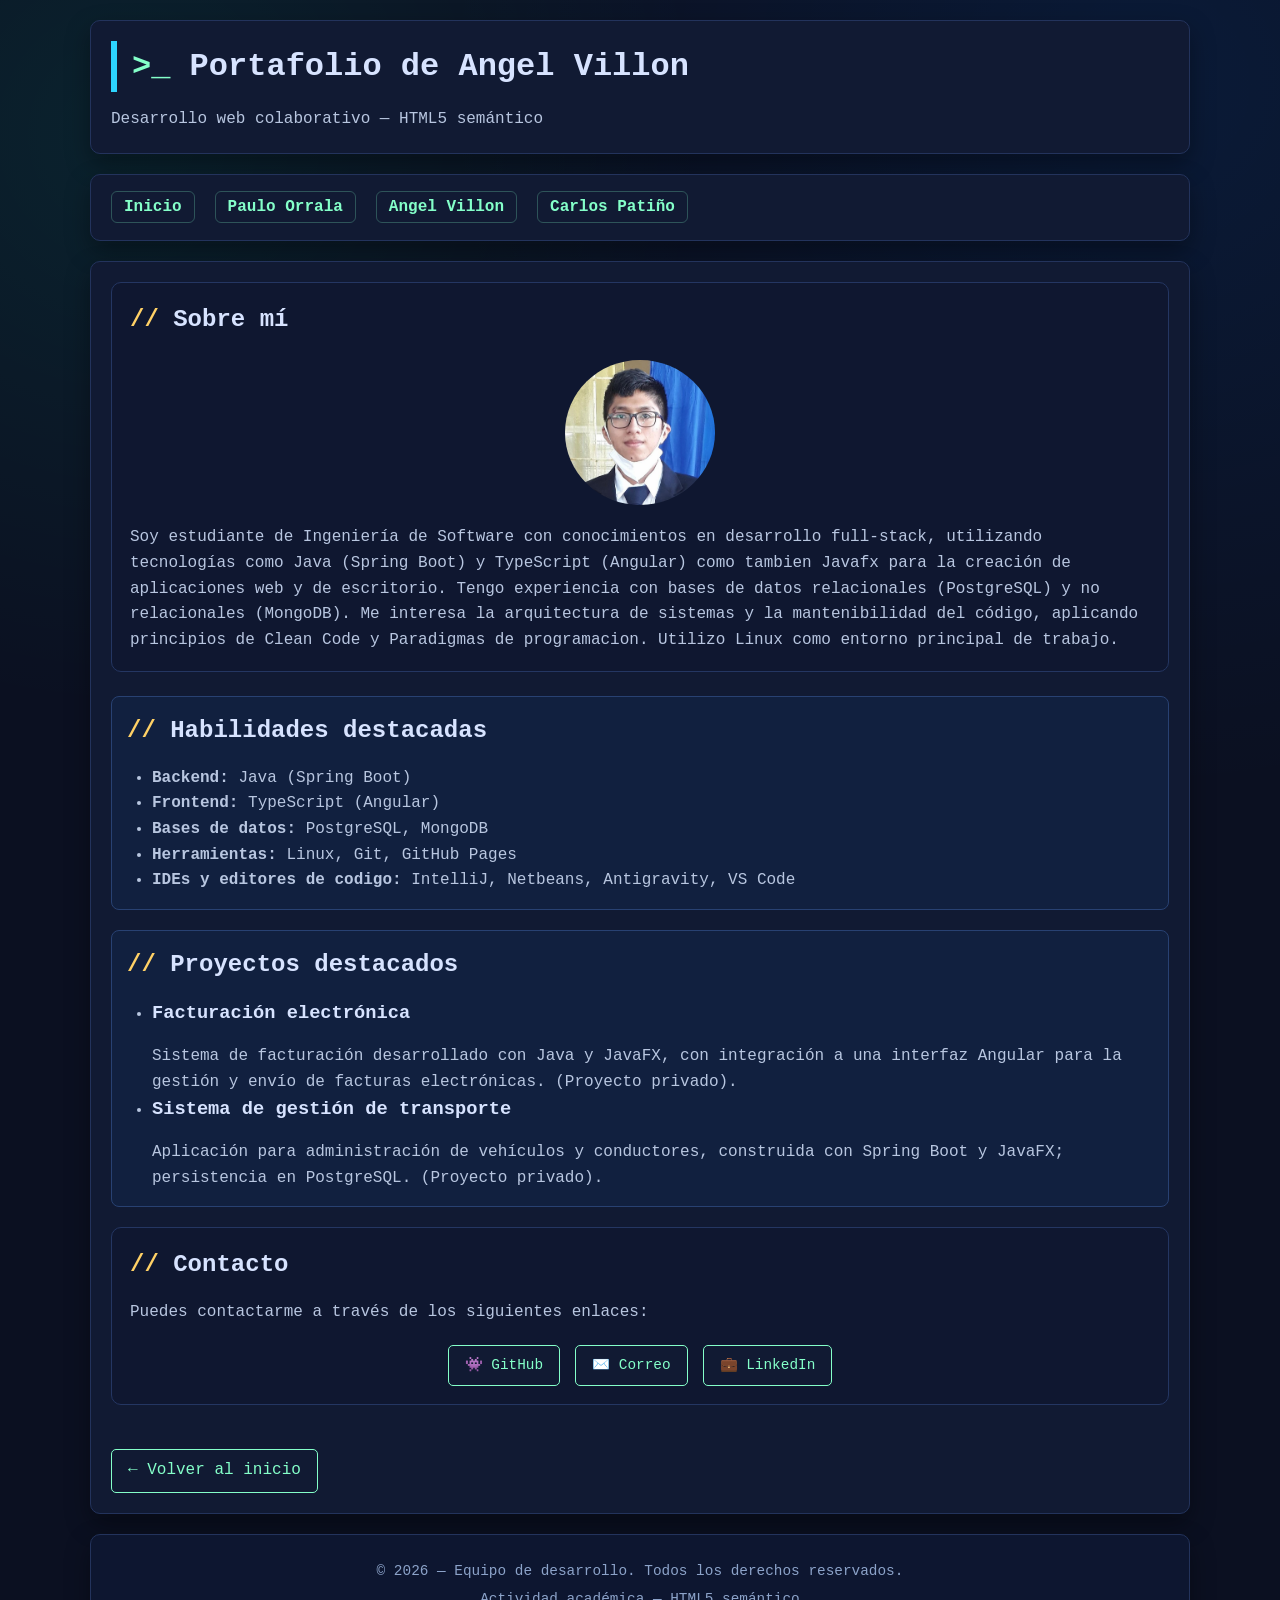
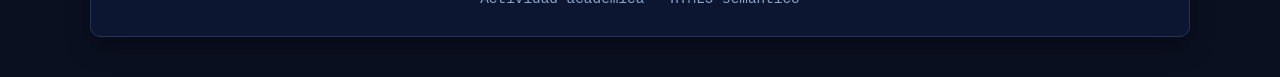
<file: portfolios/angel/angel-index.html>
<!DOCTYPE html>
<html lang="es">
<head>
    <meta charset="utf-8">
    <meta name="viewport" content="width=device-width, initial-scale=1">
    <meta name="description" content="Portafolio de Angel Villon — desarrollador web y proyectos destacados">
    <title>Portafolio de Angel Villon</title>
    <link rel="stylesheet" href="../../css/estilo.css">
</head>
<body>

    <header>
        <h1>Portafolio de Angel Villon</h1>
        <p>Desarrollo web colaborativo — HTML5 semántico</p>
    
    </header>
    <nav aria-label="Menú principal">
        <ul>
            <li><a href="../../index.html">Inicio</a></li>
            <li><a href="../paulo/paulo-index.html">Paulo Orrala</a></li>
            <li><a href="angel-index.html">Angel Villon</a></li>
            <li><a href="../carlos/carlos-index.html">Carlos Patiño</a></li>
        </ul>
    </nav>

    <main id="main">
        <section class="perfil-principal">
            <h2>Sobre mí</h2>
            <img src="../../images/angel-index.jpg"
                    alt="Foto de perfil de Angel Villon"
                    class="perfil-img"
                    loading="lazy">
            <p>
                Soy estudiante de Ingeniería de Software con conocimientos en desarrollo full-stack,
                utilizando tecnologías como Java (Spring Boot) y TypeScript (Angular) como tambien Javafx para la creación
                de aplicaciones web y de escritorio. Tengo experiencia con bases de datos relacionales (PostgreSQL) y
                no relacionales (MongoDB). Me interesa la arquitectura de sistemas y la mantenibilidad del código, aplicando principios de Clean Code y Paradigmas de programacion.
                Utilizo Linux como entorno principal de trabajo.
            </p>
        </section>

        <section class="seccion-detalles">
            <h2>Habilidades destacadas</h2>
            <ul class="habilidades-lista">
                <li class="habilidad-item"><strong>Backend:</strong> Java (Spring Boot)</li>
                <li class="habilidad-item"><strong>Frontend:</strong> TypeScript (Angular)</li>
                <li class="habilidad-item"><strong>Bases de datos:</strong> PostgreSQL, MongoDB</li>
                <li class="habilidad-item"><strong>Herramientas:</strong> Linux, Git, GitHub Pages</li>
                <li class="habilidad-item"><strong>IDEs y editores de codigo:</strong> IntelliJ, Netbeans, Antigravity, VS Code </li>
            </ul>
        </section>

        <section class="seccion-detalles">
            <h2>Proyectos destacados</h2>
            <ul class="proyectos-lista">
                <li class="proyecto-item">
                    <h3>Facturación electrónica</h3>
                    <p>
                        Sistema de facturación desarrollado con Java y JavaFX, con integración a una
                        interfaz Angular para la gestión y envío de facturas electrónicas. (Proyecto privado).
                    </p>
                </li>
                <li class="proyecto-item">
                    <h3>Sistema de gestión de transporte</h3>
                    <p>
                        Aplicación para administración de vehículos y conductores, construida con
                        Spring Boot y JavaFX; persistencia en PostgreSQL. (Proyecto privado).
                    </p>
                </li>
            </ul>
        </section>

        <section class="contacto">
            <h2>Contacto</h2>
            <p>Puedes contactarme a través de los siguientes enlaces:</p>
            <div class="enlaces-contacto">
                <a href="https://github.com/angelcontres" target="_blank" rel="noopener noreferrer" class="boton-contacto">👾 GitHub</a></li>
                <a href="mailto:angelvilloon853@gmail.com" class="boton-contacto">✉️ Correo</a></li>
                <a href="https://www.linkedin.com/in/angel-villon-92b563326/" target="_blank" rel="noopener noreferrer" class="boton-contacto">💼 LinkedIn</a></li>
            </div>
        </section>
    <a class="boton-volver" onclick="window.location.href='../../index.html'">← Volver al inicio</a>

    </main>

    <footer>
        <p>&copy; 2026 — Equipo de desarrollo. Todos los derechos reservados.</p>
        <p>Actividad académica — HTML5 semántico</p>
    </footer>
</body>
</html>
</file>
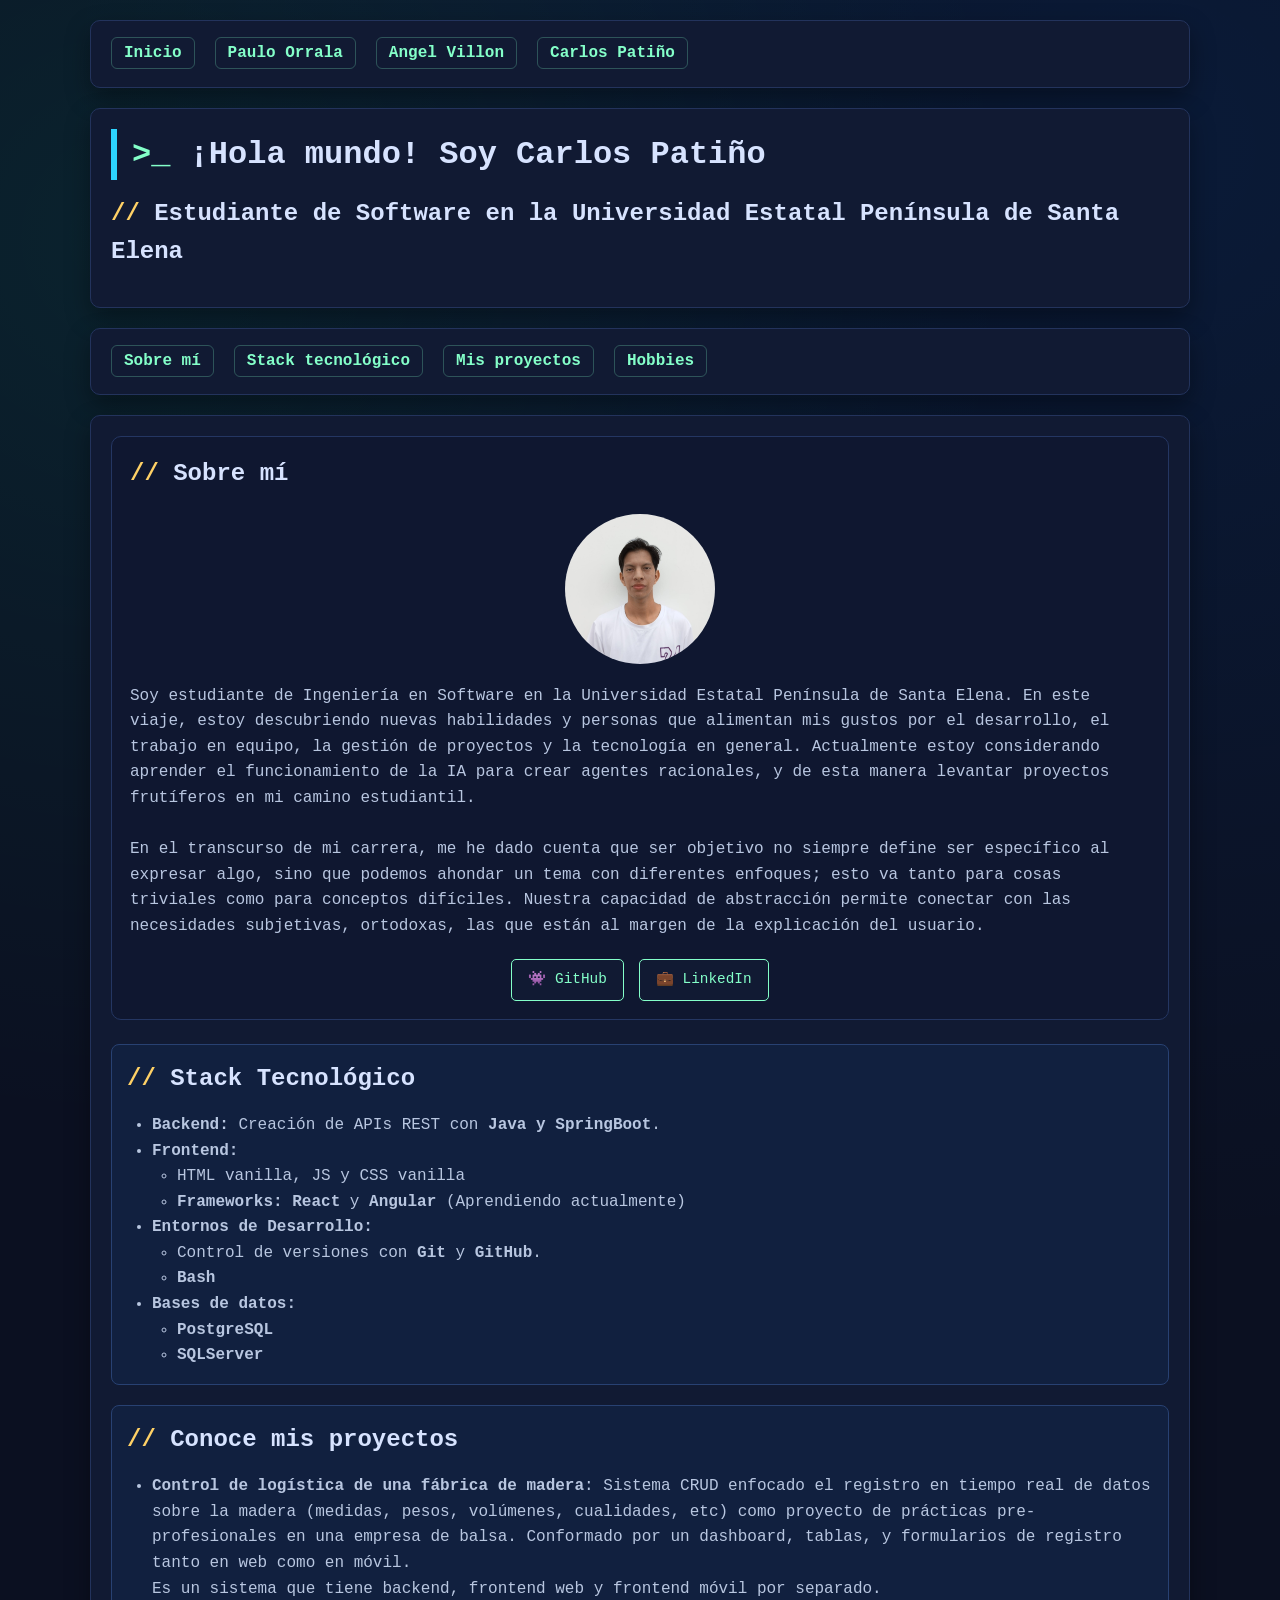
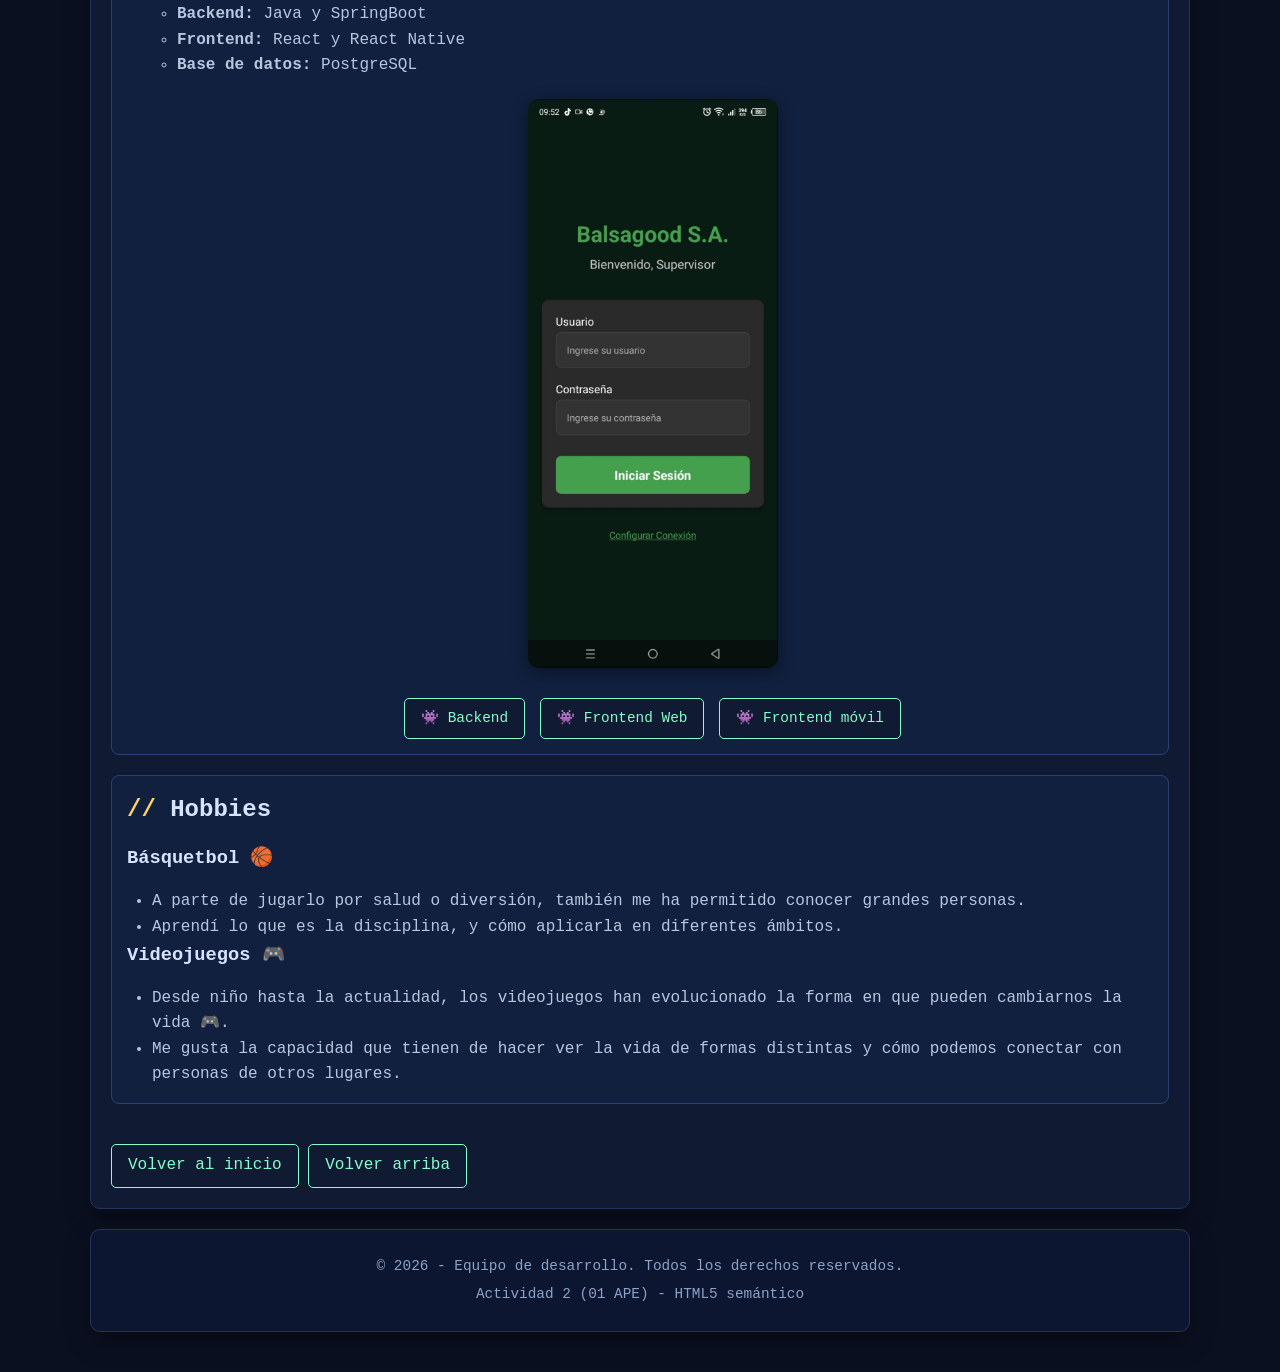
<file: portfolios/carlos/carlos-index.html>
<!doctype html>
<html lang="en">

<head>
   <meta charset="UTF-8" />
   <meta name="viewport" content="width=device-width, initial-scale=1.0" />
   <link rel="stylesheet" href="/../css/estilo.css">
   <!-- <link rel="stylesheet" href="./carlos-css/styles.css"> -->
   <title>Carlos's Portfolio</title>
</head>

<body>
   <nav>
      <ul>
        <li><a href="../../index.html">Inicio</a></li>
        <li><a href="../paulo/paulo-index.html">Paulo Orrala</a></li>
        <li><a href="../angel/angel-index.html">Angel Villon</a></li>
        <li><a href="../carlos/carlos-index.html">Carlos Patiño</a></li>
      </ul>
    </nav>
   <header>
      <h1>¡Hola mundo! Soy Carlos Patiño</h1>
      <h2>Estudiante de Software en la Universidad Estatal Península de Santa Elena</h2>
            
   </header>
   <nav class="cmd-nav">
      <ul>
         <li><a href="#sobre-mi">Sobre mí</a></li>
         <li><a href="#habilidades">Stack tecnológico</a></li>
         <li><a href="#proyectos">Mis proyectos</a></li>
         <li><a href="#hobbies">Hobbies</a></li>
      </ul>
   </nav>
   <main>
      <section id="sobre-mi" class="perfil-principal">
         <h2>Sobre mí</h2>
         <a
            href="https://github.com/carlosfernandev"
            target="_blank"
            title="Visitar mi GitHub"
         >
         <img
            src="../../images/carlos-index.jpeg"
            alt="Foto de perfil de Carlos Patiño"
            class="perfil-img"
         />
         </a>
         
         <p>
            Soy estudiante de Ingeniería en Software en la Universidad Estatal Península de Santa Elena. En este viaje,
            estoy descubriendo nuevas habilidades y personas que alimentan mis gustos por el desarrollo, el trabajo en equipo, la gestión de proyectos y la tecnología en general.
            Actualmente estoy considerando aprender el funcionamiento de la IA para crear agentes racionales, y de esta manera levantar proyectos frutíferos en mi camino estudiantil.
         <br><br>
            En el transcurso de mi carrera, me he dado cuenta que ser objetivo no siempre define ser específico al expresar algo, sino que podemos ahondar un tema con diferentes enfoques;
            esto va tanto para cosas triviales como para conceptos difíciles.
         
            Nuestra capacidad de abstracción permite conectar con las necesidades subjetivas, ortodoxas, las que están al margen de la explicación del usuario.
         </p>

         <div class="enlaces-contacto">
          <a
            href="https://github.com/carlosfernandev"
            target="_blank"
            class="boton-contacto"
            >👾 GitHub</a
          >
          <a
            href="https://www.linkedin.com/in/carlos-fernando-pati%C3%B1o-garc%C3%ADa-570a6b3b2/"
            target="_blank"
            class="boton-contacto"
            >💼 LinkedIn</a
          >
        </div>

      </section>
      <section id="habilidades" class="seccion-detalles">
        <h2>Stack Tecnológico</h2>
        <ul>
          <li>
            <strong>Backend:</strong> Creación de APIs REST con
            <strong>Java y SpringBoot</strong>.
          </li>
          
          <li>
            <strong>Frontend:</strong> 
            
            <ul>
               <li>HTML vanilla, JS y CSS vanilla</li>
               <li> <strong>Frameworks:</strong> <strong>React</strong> y <strong>Angular</strong> (Aprendiendo actualmente)</li> 
               
            </ul>
            
          </li>
          <li>
            <strong>Entornos de Desarrollo:</strong>
            <ul>
               <li>Control de versiones con <strong>Git</strong> y <strong>GitHub</strong>.</li>
               <li> <strong>Bash</strong></li>
            </ul>
          </li>
          <li>
            <Strong>Bases de datos:</Strong>
            <ul>
               <li> <strong>PostgreSQL</strong></li>
               <li> <strong>SQLServer</strong></li>
            </ul>
          </li>
        </ul>
      </section>
      <section id="proyectos" class="seccion-detalles">
         <h2>Conoce mis proyectos</h2>
         <ul>
            <li>
               <strong>Control de logística de una fábrica de madera</strong>: Sistema CRUD enfocado el registro en tiempo real de datos sobre la madera (medidas, pesos, volúmenes, cualidades, etc) como proyecto de prácticas pre-profesionales en una empresa de balsa. Conformado por un dashboard, tablas, y formularios de registro tanto en web como en móvil.
               <br>
               Es un sistema que tiene backend, frontend web y frontend móvil por separado.
            </li>
            <ul>
               <li> <strong>Backend:</strong> Java y SpringBoot</li>
               <li> <strong>Frontend:</strong> React y React Native</li>
               <li> <strong>Base de datos:</strong> PostgreSQL</li>
            </ul>
            <div style="text-align: center; margin: 20px 0;">
               <img src="../../assets/img/img-front-movil.png" alt="Evidencia Frontend Móvil" style="max-width: 250px; border-radius: 10px; box-shadow: 0 4px 15px rgba(0,0,0,0.4);">
            </div>
            <div class="enlaces-contacto">
              <a
                href="https://github.com/carlosfernandev/balsagood-app"
                target="_blank"
                class="boton-contacto"
                >👾 Backend</a
              >
              <a
                href="https://github.com/carlosfernandev/balsagood-dashboard"
                target="_blank"
                class="boton-contacto"
                >👾 Frontend Web</a
              >
              <a
                href="https://github.com/carlosfernandev/balsagood-front-app"
                target="_blank"
                class="boton-contacto"
                >👾 Frontend móvil</a
              >
            </div>
         </ul>
         <!-- <a href="carlos-proyectos.html" class="btn-proyectos">Mis proyectos</a> -->
      </section>
      <section id="hobbies" class="seccion-detalles">
         <h2>Hobbies</h2>
         <h3>Básquetbol 🏀</h3>
         <ul>
          <li>
            A parte de jugarlo por salud o diversión, también me ha permitido conocer grandes personas.
          </li>
          <li>
            Aprendí lo que es la disciplina, y cómo aplicarla en diferentes ámbitos.
          </li>
         </ul>
         <h3>Videojuegos 🎮</h3>
         <ul>
          <li>
            Desde niño hasta la actualidad, los videojuegos han evolucionado la forma en que pueden cambiarnos la vida 🎮.
          </li>
          <li>
            Me gusta la capacidad que tienen de hacer ver la vida de formas distintas y cómo podemos conectar con personas de otros lugares.
          </li>
         </ul>
      </section>
      <a href="../../index.html" class="boton-volver">Volver al inicio</a>
      <a href="#" class="boton-volver">Volver arriba</a>
   </main>
   <footer>
      <p>&copy; 2026 - Equipo de desarrollo. Todos los derechos reservados.</p>
      <p>Actividad 2 (01 APE) - HTML5 semántico</p>
   </footer>
</body>

</html>
</file>
<file: css/estilo.css>
* {
  margin: 0;
  padding: 0;
  box-sizing: border-box;
}

body {
  font-family:
    "Fira Code", "Cascadia Code", "Consolas", "Courier New", monospace;
  line-height: 1.6;
  background:
    radial-gradient(circle at 10% 8%, rgba(0, 255, 198, 0.08), transparent 30%),
    radial-gradient(circle at 90% 5%, rgba(0, 119, 255, 0.1), transparent 36%),
    #0b1021;
  color: #b8c6e0;
  padding: 20px;
}

header,
nav,
main,
footer {
  max-width: 1100px;
  margin: 0 auto;
  background: #111a33;
  border: 1px solid #23335c;
  padding: 20px;
  margin-bottom: 20px;
  border-radius: 10px;
  box-shadow: 0 10px 24px rgba(0, 0, 0, 0.35);
}

nav ul {
  list-style: none;
  display: flex;
  gap: 20px;
  flex-wrap: wrap;
}

nav a {
  text-decoration: none;
  color: #84ffc9;
  font-weight: bold;
  padding: 6px 12px;
  border: 1px solid rgba(132, 255, 201, 0.25);
  border-radius: 6px;
  transition: 0.25s ease;
}

nav a:hover {
  background-color: rgba(132, 255, 201, 0.12);
  border-color: #84ffc9;
  color: #d2ffef;
}

section {
  margin-bottom: 24px;
  background: #0f1730;
  border: 1px solid #243662;
  border-radius: 10px;
  padding: 18px;
}

.integrantes-grid {
  list-style: none;
  display: grid;
  grid-template-columns: repeat(auto-fit, minmax(240px, 1fr));
  gap: 18px;
  margin-top: 10px;
}

.integrante-card {
  background: linear-gradient(170deg, #0d1834 0%, #101e3e 100%);
  border: 1px solid #2d4274;
  border-left: 4px solid #2dd4ff;
  border-radius: 10px;
  padding: 18px;
  box-shadow: 0 8px 22px rgba(0, 0, 0, 0.28);
  transition:
    transform 0.25s ease,
    box-shadow 0.25s ease;
}

.integrante-card:hover {
  transform: translateY(-5px);
  box-shadow: 0 12px 26px rgba(0, 0, 0, 0.4);
}

.integrante-tag {
  display: inline-block;
  margin-bottom: 8px;
  color: #ffd166;
  font-size: 0.82rem;
  letter-spacing: 0.8px;
}

.integrante-card h3 {
  margin-bottom: 8px;
  font-size: 1.1rem;
  color: #7ec8ff;
}

.integrante-card p {
  margin: 0 0 12px;
  color: #9fb3d8;
}

.integrante-link {
  display: inline-block;
  text-decoration: none;
  color: #84ffc9;
  border: 1px solid #84ffc9;
  border-radius: 6px;
  padding: 6px 12px;
  font-size: 0.85rem;
  transition:
    background-color 0.2s ease,
    color 0.2s ease;
}

.integrante-link:hover {
  background: #84ffc9;
  color: #0d1630;
}

h1,
h2,
h3 {
  color: #d7e3ff;
  margin-bottom: 15px;
}

h1 {
  border-left: 6px solid #2dd4ff;
  padding-left: 15px;
}

h1::before {
  content: ">_ ";
  color: #84ffc9;
}

h2::before {
  content: "// ";
  color: #ffd166;
}

.lista-integrantes {
  list-style: none;
  display: flex;
  flex-wrap: wrap;
  gap: 15px;
}

.lista-integrantes li {
  background: #162446;
  border: 1px solid #2a4275;
  padding: 10px 20px;
  border-radius: 30px;
}

.lista-integrantes a {
  text-decoration: none;
  color: #9ecbff;
  font-weight: bold;
}

.lista-integrantes a:hover {
  color: #84ffc9;
}

footer {
  text-align: center;
  font-size: 0.9em;
  background: #0d1630;
  color: #8ca3c9;
}

footer p {
  margin: 5px 0;
}

.perfil-img {
  max-width: 150px;
  border-radius: 50%;
  display: block;
  margin: 20px auto;
  transition:
    transform 0.3s ease,
    box-shadow 0.3s ease;
  background-color: rgb(255, 255, 255);
}
.perfil-img:hover {
  transform: scale(1.05);
  box-shadow: 0 0 20px rgba(45, 212, 255, 0.5);
}

.seccion-detalles {
  background: #11203f;
  border: 1px solid #284172;
  padding: 15px;
  border-radius: 8px;
  margin: 20px 0;
}

.seccion-detalles ul {
  margin-left: 25px;
}

.boton-volver {
  display: inline-block;
  background: transparent;
  color: #84ffc9;
  border: 1px solid #84ffc9;
  padding: 8px 16px;
  text-decoration: none;
  border-radius: 5px;
  margin-top: 20px;
}

.boton-volver:hover {
  background: #84ffc9;
  color: #0b1021;
}


.enlaces-contacto {
  display: flex;
  gap: 15px;
  margin-top: 20px;
  flex-wrap: wrap;
  justify-content: center;
}

.boton-contacto {
  display: inline-block;
  background: #111a33;
  color: #84ffc9;
  border: 1px solid #84ffc9;
  padding: 8px 16px;
  text-decoration: none;
  border-radius: 5px;
  font-size: 0.9rem;
  transition: all 0.3s ease;
}

.boton-contacto:hover {
  background: #84ffc9;
  color: #0b1021;
  transform: translateY(-2px);
  box-shadow: 0 4px 12px rgba(132, 255, 201, 0.3);
}
/* Estilos para el tablero de GitHub */
.github-contribuciones {
  text-align: center;
}

.contenedor-chart {
  background: #0d1630; 
  border: 1px solid #243662;
  border-radius: 8px;
  padding: 15px;
  margin-top: 15px;
  overflow-x: auto;
}

.github-chart {
  max-width: 100%;
  min-width: 600px; /* Evita que los cuadritos se encojan demasiado */
  height: auto;
  display: block;
  margin: 0 auto;
}
</file>
<file: portfolios/carlos/carlos-css/styles.css>
/* Estilos para la sección del botón y el botón en sí */
.my-projects {
    display: flex;
    flex-direction: column;
    align-items: center;
    justify-content: center;
    padding: 20px 0;
}

.btn-proyectos {
    text-decoration: none;
    color: #84ffc9;
    font-weight: bold;
    padding: 6px 12px;
    border: 1px solid rgba(132, 255, 201, 0.25);
    border-radius: 6px;
    transition: 0.25s ease;
}

.btn-proyectos:hover {
    background-color: #84ffc9;
    color: #0b1021;
    box-shadow: 0 0 18px rgba(132, 255, 201, 0.7);
    transform: translateY(-3px);
}

ul li {
    padding-left: 50px;
    margin-bottom: 10px;
}
</file>
